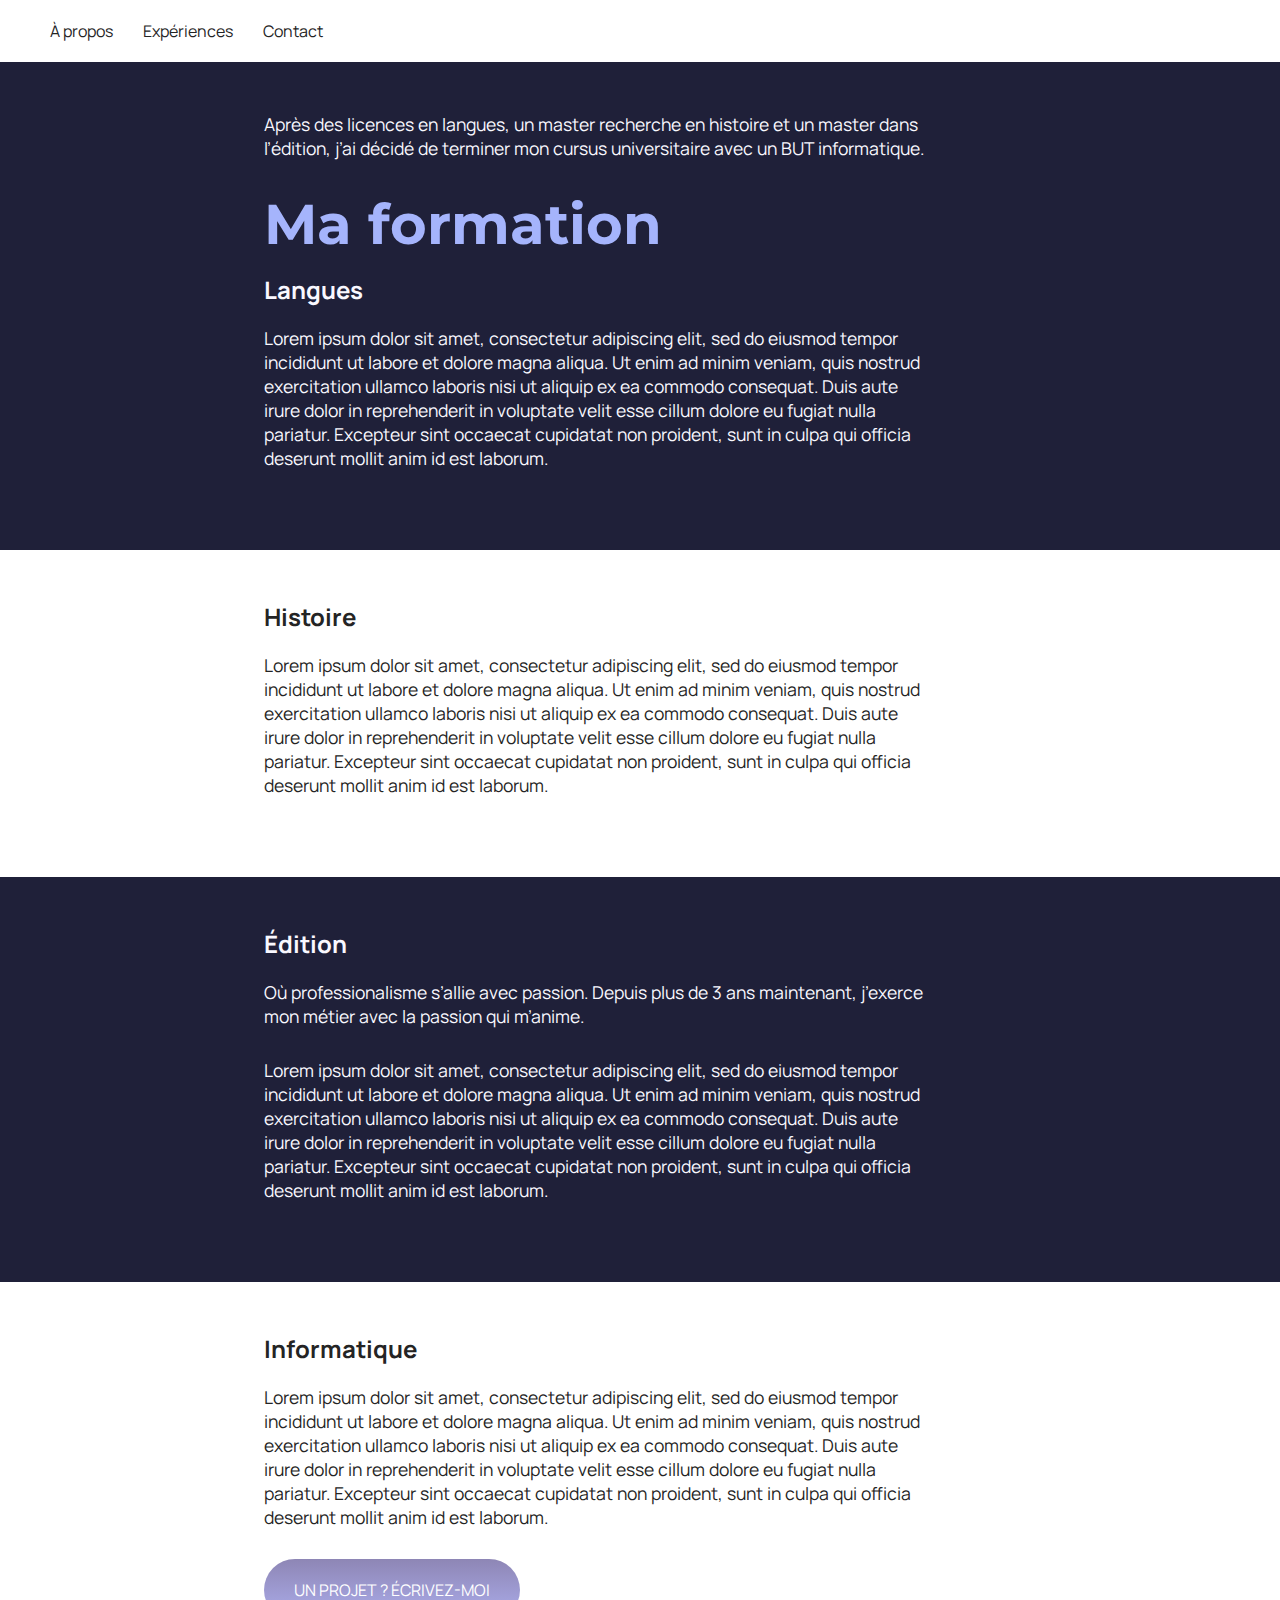
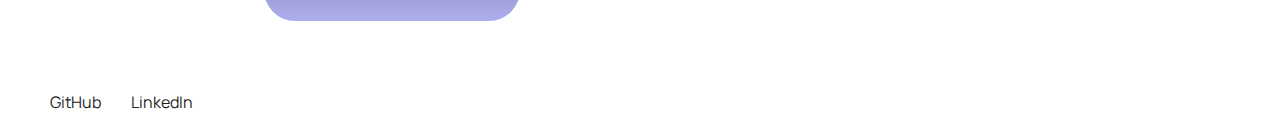
<file: index.html>
<!DOCTYPE html>
<html lang="fr">

<head>
    <meta charset="utf-8">
    <title>Accueil – Salomé Durand</title>
    <link href="style/style.css" rel="stylesheet">
    <link href="style/index.css" rel="stylesheet">
    <link rel="preconnect" href="https://fonts.googleapis.com">
    <link rel="preconnect" href="https://fonts.gstatic.com" crossorigin>
    <link href="https://fonts.googleapis.com/css2?family=Manrope&family=Montserrat&display=swap" rel="stylesheet">

</head>

<body>
    <header>
        <nav>
            <a href="a-propos.html">À propos</a>
            <a href="experiences.html">Expériences</a>
            <a href="contact.html">Contact</a>
        </nav>
    </header>
    <main>
        <section>
            <div>
                <p>Après des licences en langues, un master recherche en histoire et un master dans l’édition, j’ai
                    décidé de terminer mon cursus
                    universitaire avec un BUT informatique.
                </p>

                <h1>Ma formation</h1>
                <h2>Langues</h2>
                <p>Lorem ipsum dolor sit amet, consectetur adipiscing elit, sed do eiusmod tempor incididunt ut labore
                    et dolore magna aliqua. Ut enim ad minim veniam, quis nostrud exercitation ullamco laboris nisi ut
                    aliquip ex ea commodo consequat. Duis aute irure dolor in reprehenderit in voluptate velit esse
                    cillum dolore eu fugiat nulla pariatur. Excepteur sint occaecat cupidatat non proident, sunt in
                    culpa qui officia deserunt mollit anim id est laborum.</p>
            </div>
        </section>

        <section>
            <div>
                <h2>Histoire</h2>
                <p>Lorem ipsum dolor sit amet, consectetur adipiscing elit, sed do eiusmod tempor incididunt ut labore
                    et dolore magna aliqua. Ut enim ad minim veniam, quis nostrud exercitation ullamco laboris nisi ut
                    aliquip ex ea commodo consequat. Duis aute irure dolor in reprehenderit in voluptate velit esse
                    cillum dolore eu fugiat nulla pariatur. Excepteur sint occaecat cupidatat non proident, sunt in
                    culpa qui officia deserunt mollit anim id est laborum.</p>
            </div>
        </section>

        <section>
            <div>
                <h2>Édition</h2>
                <p>Où professionalisme s’allie avec passion. Depuis plus de 3 ans maintenant, j’exerce mon métier avec
                    la
                    passion
                    qui m’anime.</p>
                <p>Lorem ipsum dolor sit amet, consectetur adipiscing elit, sed do eiusmod tempor incididunt ut labore
                    et dolore magna aliqua. Ut enim ad minim veniam, quis nostrud exercitation ullamco laboris nisi ut
                    aliquip ex ea commodo consequat. Duis aute irure dolor in reprehenderit in voluptate velit esse
                    cillum dolore eu fugiat nulla pariatur. Excepteur sint occaecat cupidatat non proident, sunt in
                    culpa qui officia deserunt mollit anim id est laborum.</p>
            </div>
        </section>

        <section>
            <div>
                <h2>Informatique</h2>
                <p>Lorem ipsum dolor sit amet, consectetur adipiscing elit, sed do eiusmod tempor incididunt ut labore
                    et dolore magna aliqua. Ut enim ad minim veniam, quis nostrud exercitation ullamco laboris nisi ut
                    aliquip ex ea commodo consequat. Duis aute irure dolor in reprehenderit in voluptate velit esse
                    cillum dolore eu fugiat nulla pariatur. Excepteur sint occaecat cupidatat non proident, sunt in
                    culpa qui officia deserunt mollit anim id est laborum.</p>
                    <a href="" class="cta">UN PROJET ? ÉCRIVEZ-MOI</a>
                </div>
        </section>
    </main>
    <footer>
        <a href="https://github.com/" target="_blank">GitHub</a>
        <a href="https://www.linkedin.com/in/salomé-durand-4a7022115/" target="_blank">LinkedIn</a>
    </footer>

</body>

</html>
</file>
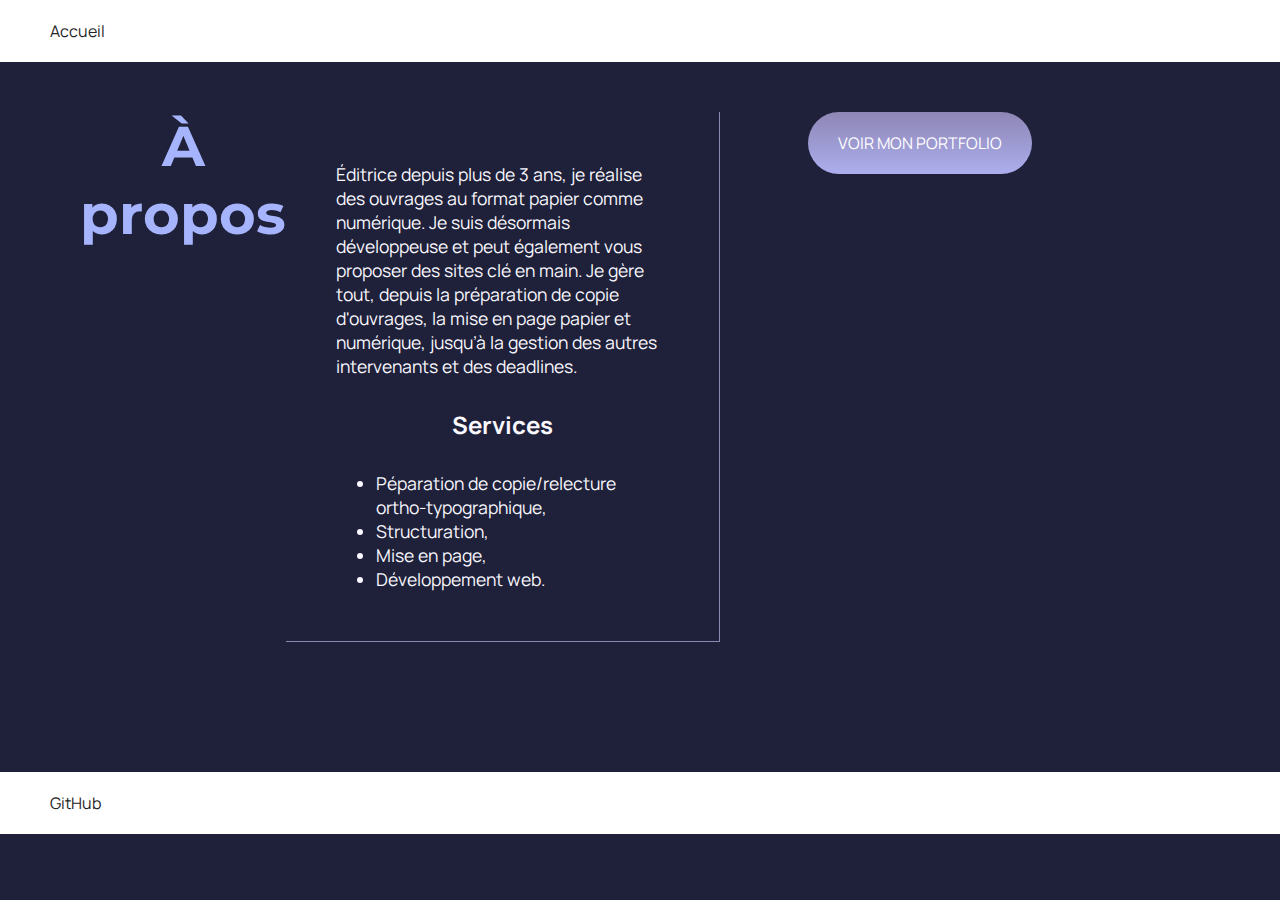
<file: a-propos.html>
<!DOCTYPE html>
<html lang="fr">

<head>
    <meta charset="utf-8">
    <title>À propos de Salomé Durand</title>
    <link href="style/style.css" rel="stylesheet">
    <link href="style/a-propos.css" rel="stylesheet">
    <link rel="preconnect" href="https://fonts.googleapis.com">
    <link rel="preconnect" href="https://fonts.gstatic.com" crossorigin>
    <link href="https://fonts.googleapis.com/css2?family=Manrope&family=Montserrat&display=swap" rel="stylesheet">
</head>

<body>
    <header>
        <nav> <a href="index.html">Accueil</a></nav>
    </header>
    <main class="a-propos-main">
        <section>
        <h1>À propos</h1>
        <div class="carre-contenu">
            <p>Éditrice depuis plus de 3 ans, je réalise des ouvrages au format papier comme numérique. Je suis
                désormais
                développeuse et peut également vous proposer des sites clé en main. Je gère tout, depuis la préparation
                de
                copie
                d'ouvrages, la mise en page papier et numérique, jusqu’à la gestion des autres intervenants et des
                deadlines.
            </p>

            <h2>Services</h2>
            <ul>
                <li>Péparation de copie/relecture ortho-typographique,</li>
                <li>Structuration,</li>
                <li>Mise en page,</li>
                <li>Développement web.</li>
            </ul>
        </div>
        <div>
            <a href="" class="cta">VOIR MON PORTFOLIO</a>
        </div>
        </section>
    </main>
    <footer>
        <a href="https://github.com/" target="_blank">GitHub</a>
    </footer>
</body>

</html>
</file>
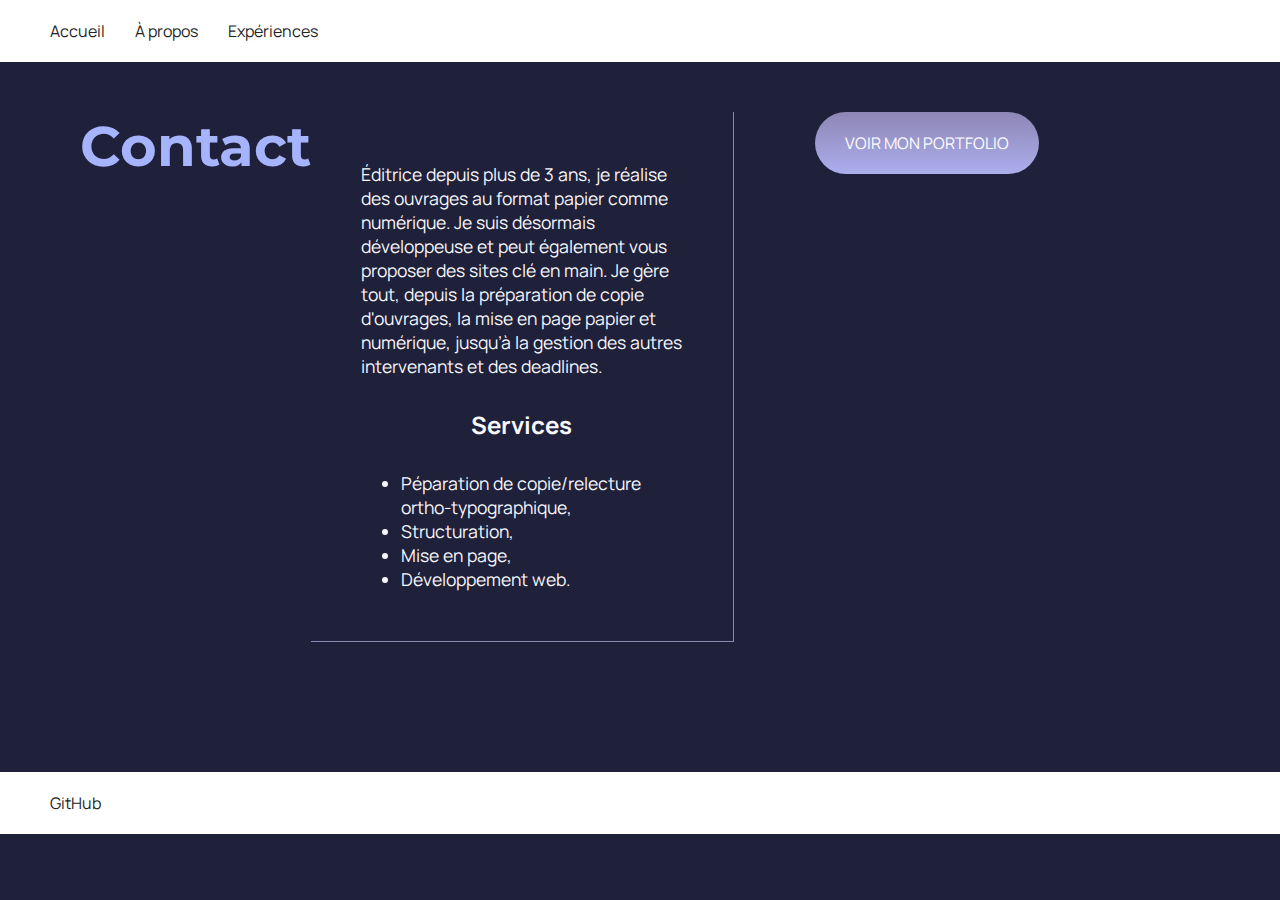
<file: contact.html>
<!DOCTYPE html>
<html lang="fr">

<head>
    <meta charset="utf-8">
    <title>Contact</title>
    <link href="style/style.css" rel="stylesheet">
    <link href="style/contact.css" rel="stylesheet">
    <link rel="preconnect" href="https://fonts.googleapis.com">
    <link rel="preconnect" href="https://fonts.gstatic.com" crossorigin>
    <link href="https://fonts.googleapis.com/css2?family=Manrope&family=Montserrat&display=swap" rel="stylesheet">
</head>

<body>
    <header>
        <nav>
            <a href="index.html">Accueil</a>
            <a href="a-propos.html">À propos</a>
            <a href="experiences.html">Expériences</a>
        </nav>
    </header>
    <main class="a-propos-main">
        <section>
        <h1>Contact</h1>
        <div class="carre-contenu">
            <p>Éditrice depuis plus de 3 ans, je réalise des ouvrages au format papier comme numérique. Je suis
                désormais
                développeuse et peut également vous proposer des sites clé en main. Je gère tout, depuis la préparation
                de
                copie
                d'ouvrages, la mise en page papier et numérique, jusqu’à la gestion des autres intervenants et des
                deadlines.
            </p>

            <h2>Services</h2>
            <ul>
                <li>Péparation de copie/relecture ortho-typographique,</li>
                <li>Structuration,</li>
                <li>Mise en page,</li>
                <li>Développement web.</li>
            </ul>
        </div>
        <div>
            <a href="" class="cta">VOIR MON PORTFOLIO</a>
        </div>
        </section>
    </main>
    <footer>
        <a href="https://github.com/" target="_blank">GitHub</a>
    </footer>
</body>

</html>
</file>
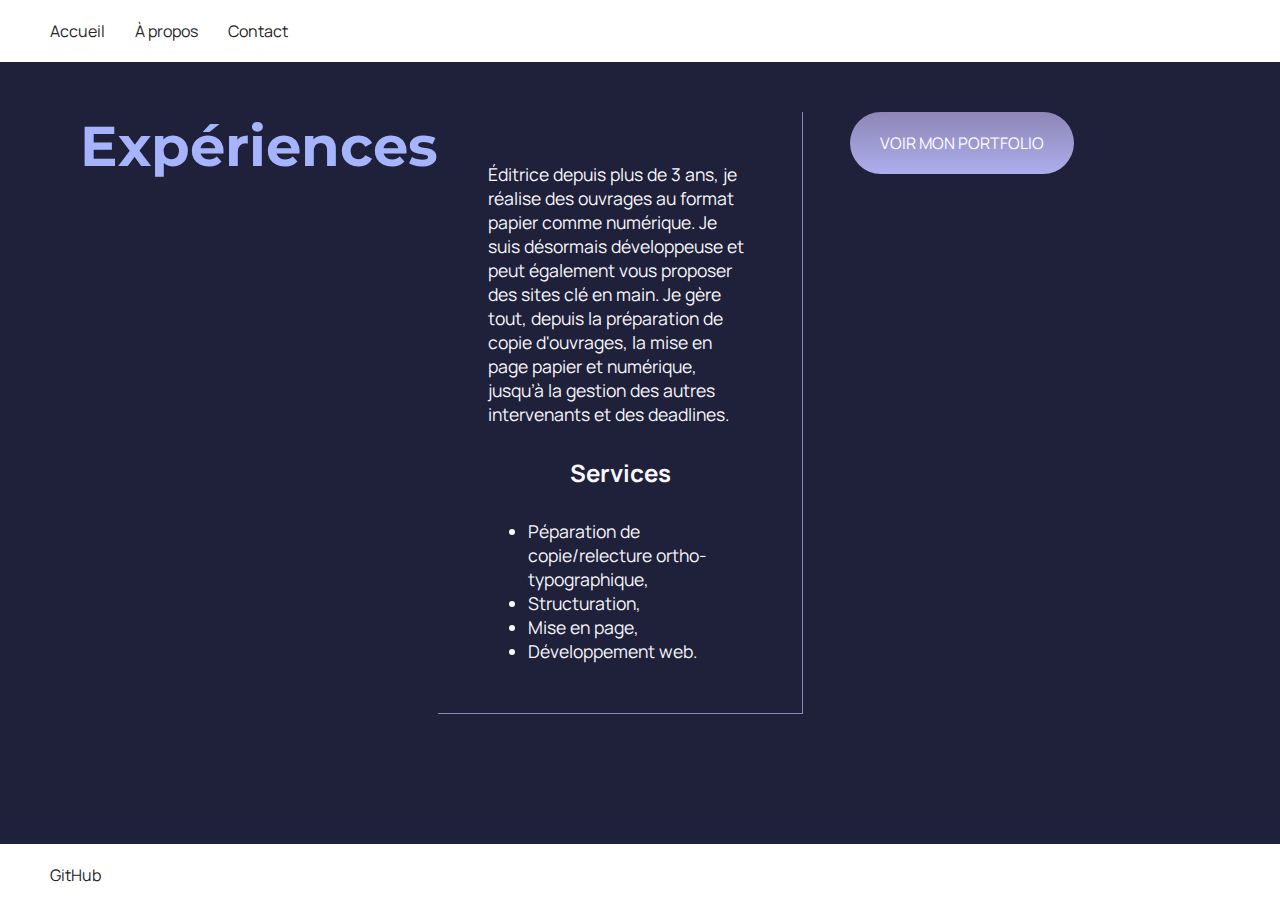
<file: experiences.html>
<!DOCTYPE html>
<html lang="fr">

<head>
    <meta charset="utf-8">
    <title>Expériences</title>
    <link href="style/style.css" rel="stylesheet">
    <link href="style/experiences.css" rel="stylesheet">
    <link rel="preconnect" href="https://fonts.googleapis.com">
    <link rel="preconnect" href="https://fonts.gstatic.com" crossorigin>
    <link href="https://fonts.googleapis.com/css2?family=Manrope&family=Montserrat&display=swap" rel="stylesheet">
</head>

<body>
    <header>
        <nav>
            <a href="index.html">Accueil</a>
            <a href="a-propos.html">À propos</a>
            <a href="contact.html">Contact</a>
        </nav>
    </header>
    <main class="a-propos-main">
        <section>
        <h1>Expériences</h1>
        <div class="carre-contenu">
            <p>Éditrice depuis plus de 3 ans, je réalise des ouvrages au format papier comme numérique. Je suis
                désormais
                développeuse et peut également vous proposer des sites clé en main. Je gère tout, depuis la préparation
                de
                copie
                d'ouvrages, la mise en page papier et numérique, jusqu’à la gestion des autres intervenants et des
                deadlines.
            </p>

            <h2>Services</h2>
            <ul>
                <li>Péparation de copie/relecture ortho-typographique,</li>
                <li>Structuration,</li>
                <li>Mise en page,</li>
                <li>Développement web.</li>
            </ul>
        </div>
        <div>
            <a href="" class="cta">VOIR MON PORTFOLIO</a>
        </div>
        </section>
    </main>
    <footer>
        <a href="https://github.com/" target="_blank">GitHub</a>
    </footer>
</body>

</html>
</file>
<file: style/style.css>
* {
  margin: 0;
}

body {
  font-family: 'Manrope', sans-serif;
  font-size: 1em;
  background-color: #1f2039;
}

a {
  color: #242424;
  text-decoration: none;
}

h1 {
  font-size: 3.5em;
  color: #a5b4fc;
  font-family: 'Montserrat', sans-serif;
}

h2 {
  color: #f9f8ff;
}

p,
li {
  font-size: 1.1em;
  color: #f9f8ff;
}

header,
footer {
  background-color: white;
  padding: 20px 50px;
  display: flex;
}

.cta {
  display: inline-block;
  background: linear-gradient(#8e86b5, #acaeed);
  color: white;
  border-radius: 50px;
  padding: 20px 30px;
}

a:hover {
  text-decoration: underline;
}

.cta:hover {
  background: linear-gradient(#696484, #8788ba);
  text-decoration: none;
}

section {
  display: flex;
  justify-content: center;
  margin: auto;
  padding-left: 80px;
  padding-right: 80px;
  padding-bottom: 50px;
  padding-top: 50px;
}

section h1 {
  margin-bottom: 15px;
}

section h2 {
  margin-bottom: 20px;
}

section p {
  margin-bottom: 30px;
}

section div {
  padding-right: 80px;
  width: 60%;
}

section:nth-child(even) {
  background-color: white;
}

section:nth-child(even) h2,
section:nth-child(even) p {
  color: #242424;
}

footer,
nav {
  display: flex;
  flex-direction: row;
}

footer a,
nav a {
  margin-right: 30px;
}
</file>
<file: style/index.css>
body {
  height: 100vh;
  display: flex;
  flex-direction: column;
}

main {
  flex: 1;
}
</file>
<file: style/a-propos.css>
.carre-contenu {
  border-right: 1px solid #8e86b5;
  border-bottom: 1px solid #8e86b5;
  padding: 50px;
  width: 50%;
  margin: auto;
  margin-bottom: 80px;
}

.carre-contenu h2 {
  margin-top: 30px;
}

.carre-contenu ul {
  margin-top: 30px;
}

.carre-contenu + div {
  text-align: center;
}

.a-propos-main {
  margin: auto;
}

table {
  color: white;
  text-align: center;
  width: 100%;
  border-collapse: collapse;
}

td,
th {
  padding: 15px;
  border: 1px solid #a5b4fc;
}

td {
  padding: 80px;
}

h2 {
  margin-bottom: 80px;
}

h1,
h2 {
  text-align: center;
}
</file>
<file: style/contact.css>
.carre-contenu {
    border-right: 1px solid #8e86b5;
    border-bottom: 1px solid #8e86b5;
    padding: 50px;
    width: 50%;
    margin: auto;
    margin-bottom: 80px;
  }
  
  .carre-contenu h2 {
    margin-top: 30px;
  }
  
  .carre-contenu ul {
    margin-top: 30px;
  }
  
  .carre-contenu + div {
    text-align: center;
  }
  
  .a-propos-main {
    margin: auto;
  }
  
  table {
    color: white;
    text-align: center;
    width: 100%;
    border-collapse: collapse;
  }
  
  td,
  th {
    padding: 15px;
    border: 1px solid #a5b4fc;
  }
  
  td {
    padding: 80px;
  }
  
  h2 {
    margin-bottom: 80px;
  }
  
  h1,
  h2 {
    text-align: center;
  }
</file>
<file: style/experiences.css>
.carre-contenu {
    border-right: 1px solid #8e86b5;
    border-bottom: 1px solid #8e86b5;
    padding: 50px;
    width: 50%;
    margin: auto;
    margin-bottom: 80px;
  }
  
  .carre-contenu h2 {
    margin-top: 30px;
  }
  
  .carre-contenu ul {
    margin-top: 30px;
  }
  
  .carre-contenu + div {
    text-align: center;
  }
  
  .a-propos-main {
    margin: auto;
  }
  
  table {
    color: white;
    text-align: center;
    width: 100%;
    border-collapse: collapse;
  }
  
  td,
  th {
    padding: 15px;
    border: 1px solid #a5b4fc;
  }
  
  td {
    padding: 80px;
  }
  
  h2 {
    margin-bottom: 80px;
  }
  
  h1,
  h2 {
    text-align: center;
  }
</file>
